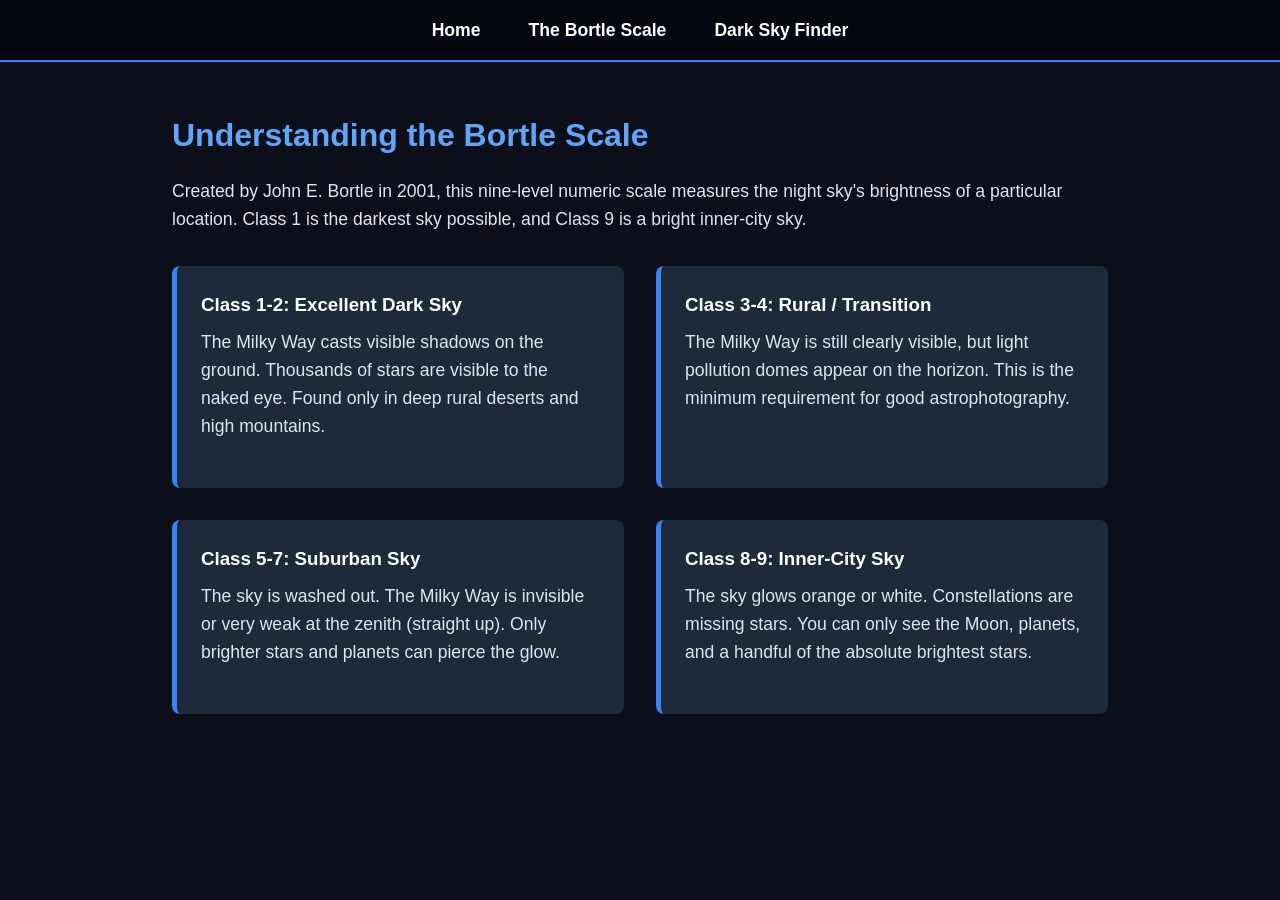
<file: bortle.html>
<!DOCTYPE html>
<html lang="en">
<head>
    <meta charset="UTF-8">
    <title>The Bortle Scale</title>
    <link rel="stylesheet" href="style.css">
</head>
<body>

    <nav>
        <ul>
            <li><a href="index.html">Home</a></li>
            <li><a href="bortle.html">The Bortle Scale</a></li>
            <li><a href="map.html">Dark Sky Finder</a></li>
        </ul>
    </nav>

    <div class="container">
        <h1>Understanding the Bortle Scale</h1>
        <p>Created by John E. Bortle in 2001, this nine-level numeric scale measures the night sky's brightness of a particular location. Class 1 is the darkest sky possible, and Class 9 is a bright inner-city sky.</p>

        <!-- We use the CSS Grid/Flexbox classes here -->
        <div class="bortle-grid">
            <div class="card">
                <h3>Class 1-2: Excellent Dark Sky</h3>
                <p>The Milky Way casts visible shadows on the ground. Thousands of stars are visible to the naked eye. Found only in deep rural deserts and high mountains.</p>
            </div>
            
            <div class="card">
                <h3>Class 3-4: Rural / Transition</h3>
                <p>The Milky Way is still clearly visible, but light pollution domes appear on the horizon. This is the minimum requirement for good astrophotography.</p>
            </div>

            <div class="card">
                <h3>Class 5-7: Suburban Sky</h3>
                <p>The sky is washed out. The Milky Way is invisible or very weak at the zenith (straight up). Only brighter stars and planets can pierce the glow.</p>
            </div>

            <div class="card">
                <h3>Class 8-9: Inner-City Sky</h3>
                <p>The sky glows orange or white. Constellations are missing stars. You can only see the Moon, planets, and a handful of the absolute brightest stars.</p>
            </div>
        </div>
    </div>

</body>
</html>
</file>
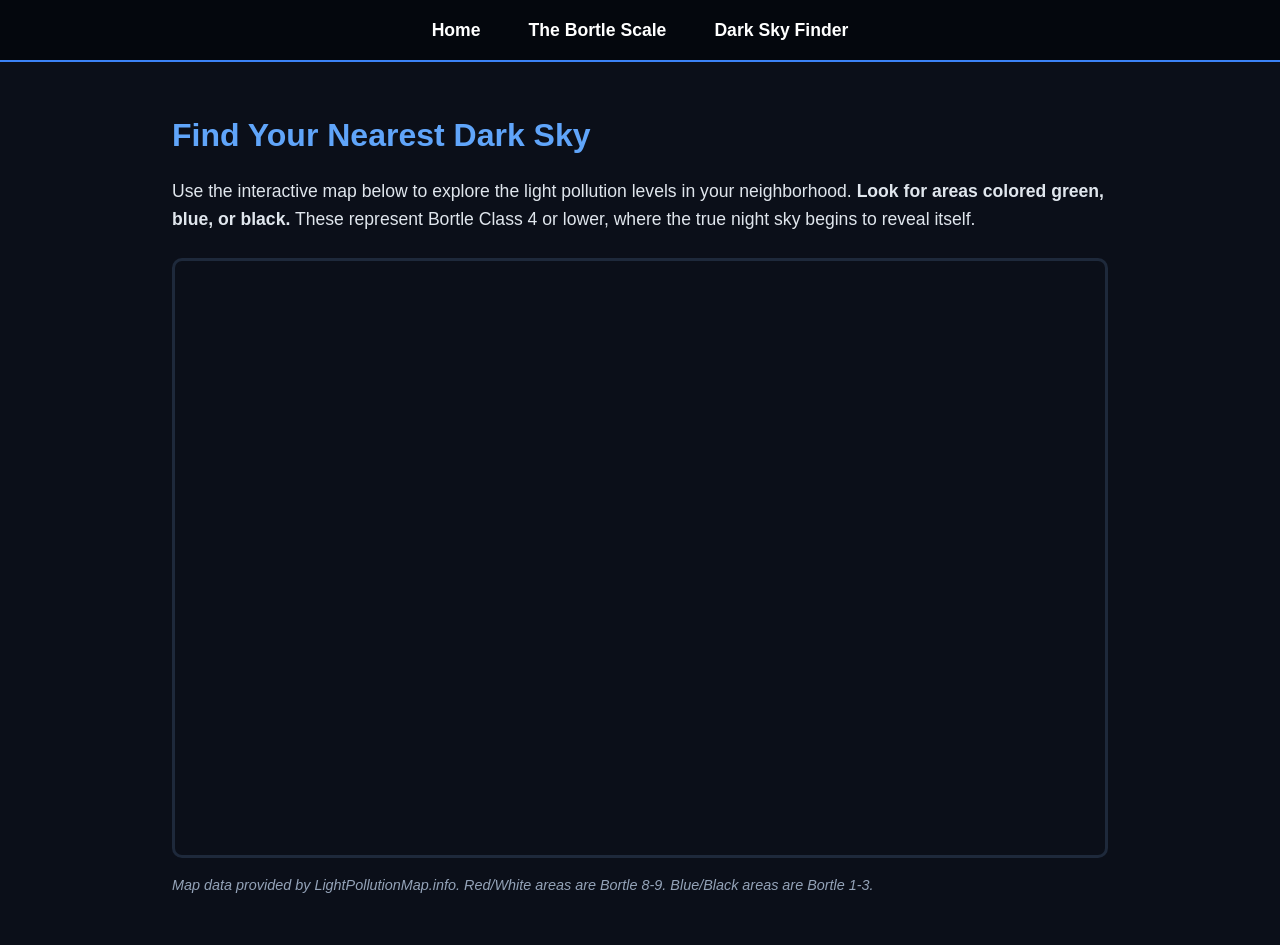
<file: map.html>
<!DOCTYPE html>
<html lang="en">
<head>
    <meta charset="UTF-8">
    <title>Dark Sky Finder</title>
    <link rel="stylesheet" href="style.css">
</head>
<body>

    <nav>
        <ul>
            <li><a href="index.html">Home</a></li>
            <li><a href="bortle.html">The Bortle Scale</a></li>
            <li><a href="map.html">Dark Sky Finder</a></li>
        </ul>
    </nav>

    <div class="container">
        <h1>Find Your Nearest Dark Sky</h1>
        <p>Use the interactive map below to explore the light pollution levels in your neighborhood. <strong>Look for areas colored green, blue, or black.</strong> These represent Bortle Class 4 or lower, where the true night sky begins to reveal itself.</p>

        <div class="map-container">
            <!-- This iframe creates the interactive map with zero JavaScript on my end -->
            <iframe src="https://www.lightpollutionmap.info/#zoom=5&lat=22.5&lon=82.5&layers=B0TFFFFFFFFFFFFFFFFFF" title="Interactive Light Pollution Map"></iframe>
        </div>
        
        <p style="margin-top: 1rem; font-size: 0.9rem; color: #94a3b8;">
            <em>Map data provided by LightPollutionMap.info. Red/White areas are Bortle 8-9. Blue/Black areas are Bortle 1-3.</em>
        </p>
    </div>

</body>
</html>
</file>
<file: style.css>
/* --- GLOBAL STYLES --- */
* {
    margin: 0;
    padding: 0;
    box-sizing: border-box;
    font-family: 'Segoe UI', Tahoma, Geneva, Verdana, sans-serif;
}

body {
    background-color: #0b0f19; /* Deep night sky blue */
    color: #e0e6ed;
    line-height: 1.6;
}

/* --- NAVIGATION BAR --- */
nav {
    background-color: #04070d;
    padding: 1rem 2rem;
    border-bottom: 2px solid #3b82f6; /* Glowing blue border */
}

nav ul {
    display: flex;
    justify-content: center;
    list-style: none;
    gap: 3rem;
}

nav a {
    color: #ffffff;
    text-decoration: none;
    font-size: 1.1rem;
    font-weight: bold;
    transition: color 0.3s ease;
}

nav a:hover {
    color: #3b82f6; /* Changes to blue when hovered */
}

/* --- MAIN CONTENT & CONTAINERS --- */
.container {
    max-width: 1000px;
    margin: 3rem auto;
    padding: 0 2rem;
}

h1, h2 {
    color: #60a5fa;
    margin-bottom: 1rem;
}

p {
    margin-bottom: 1.5rem;
    font-size: 1.1rem;
}

/* --- BORTLE SCALE CARDS (Grid Layout) --- */
.bortle-grid {
    display: flex;
    flex-wrap: wrap;
    gap: 2rem;
    margin-top: 2rem;
}

.card {
    background-color: #1e293b;
    padding: 1.5rem;
    border-radius: 8px;
    flex: 1 1 300px; /* Makes the cards responsive */
    border-left: 5px solid #3b82f6;
}

.card h3 {
    margin-bottom: 0.5rem;
    color: #ffffff;
}

/* --- MAP CONTAINER --- */
.map-container {
    width: 100%;
    height: 600px;
    border: 3px solid #1e293b;
    border-radius: 10px;
    overflow: hidden;
}

iframe {
    width: 100%;
    height: 100%;
    border: none;
}
</file>
